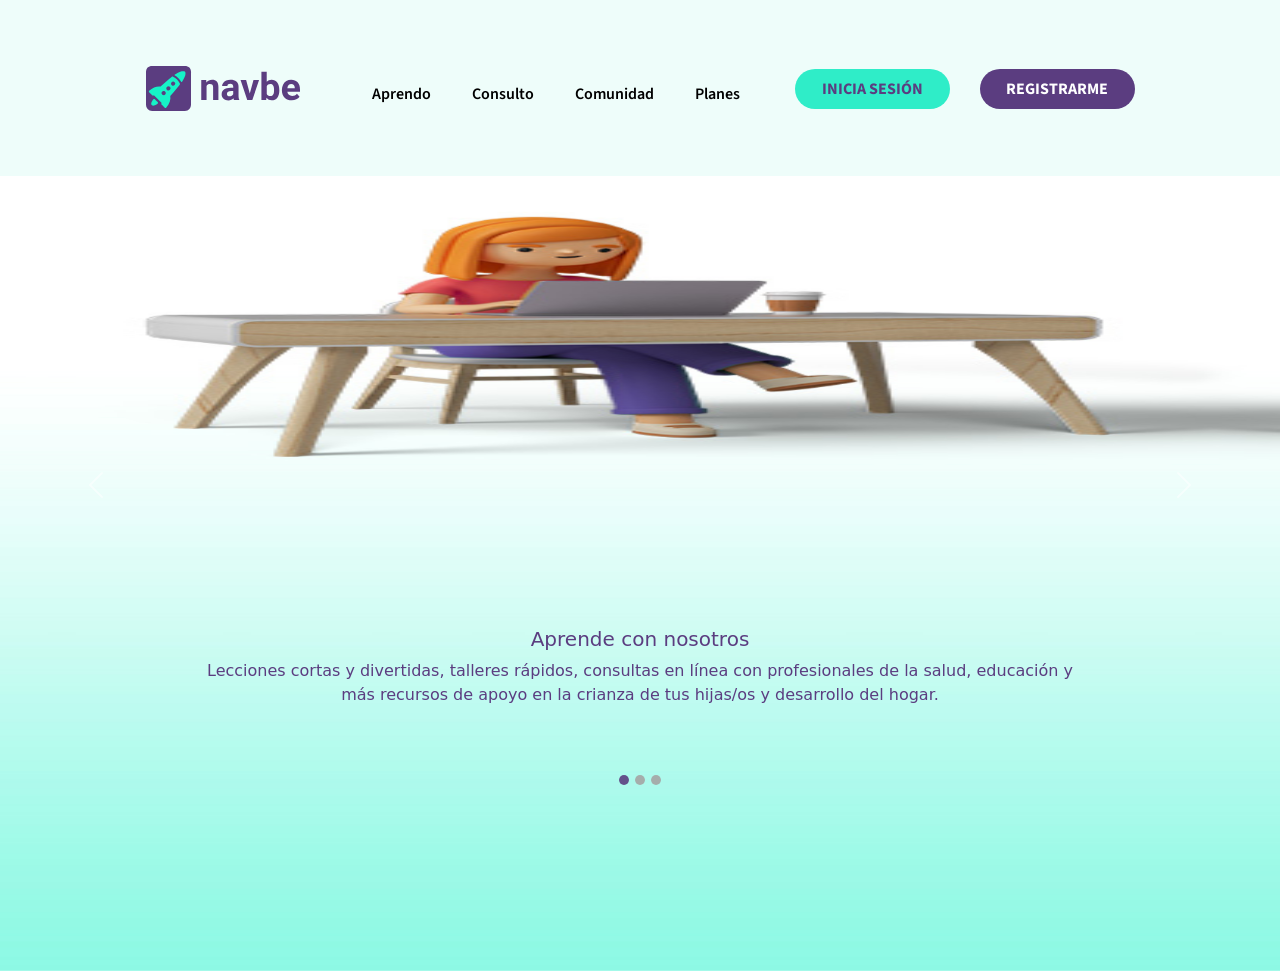
<file: index.html>
<!DOCTYPE html>
<html lang="en">
<head>
    <meta charset="UTF-8">
    <meta http-equiv="X-UA-Compatible" content="IE=edge">
    <meta name="viewport" content="width=device-width, initial-scale=1.0">
    <!-- <link href="https://cdn.jsdelivr.net/npm/bootstrap@5.1.3/dist/css/bootstrap.min.css" rel="stylesheet" integrity="sha384-1BmE4kWBq78iYhFldvKuhfTAU6auU8tT94WrHftjDbrCEXSU1oBoqyl2QvZ6jIW3" crossorigin="anonymous"> -->
    <link rel="stylesheet" href="./css/styles.css">
    <title>navbe</title>    
  <!-- bootstrap begin -->
  <link href="https://cdn.jsdelivr.net/npm/bootstrap@5.0.2/dist/css/bootstrap.min.css" rel="stylesheet"
    integrity="sha384-EVSTQN3/azprG1Anm3QDgpJLIm9Nao0Yz1ztcQTwFspd3yD65VohhpuuCOmLASjC" crossorigin="anonymous">
  <!-- bootstrap finish -->
    <link rel="stylesheet" href="./css/styles.css">
    <link rel="preconnect" href="https://fonts.googleapis.com">
    <link rel="preconnect" href="https://fonts.gstatic.com" crossorigin>
    <link href="https://fonts.googleapis.com/css2?family=Nunito+Sans:wght@200&display=swap" rel="stylesheet">
    <link href="https://fonts.googleapis.com/css2?family=Nunito+Sans:wght@200&family=Source+Sans+Pro&display=swap" rel="stylesheet">
    <link href="https://fonts.googleapis.com/css2?family=Roboto:wght@500&display=swap" rel="stylesheet">
    <link href="https://fonts.googleapis.com/css2?family=Nunito:wght@800&display=swap" rel="stylesheet">
</head>
<body>
    <header class="header">
        <div class="headerContainer">
            <button type="button" name="backButton" class="backBtn"><img src="./media/backBtn.svg"></button>     <!--aparecerá solo en pantallas pequeñas-->
            <img src="./media/logo.svg" alt="logo" class="logo">
            <img src="./media/logo-smartphone.svg" alt="logo" class="logo-smartphone">     <!--aparecerá solo en pantallas pequeñas-->
            <img src="./media/notificaciones.svg" alt="notificaciones" class="notificaciones">     <!--aparecerá solo en pantallas pequeñas-->
            <nav class="navbar">
                <ul>
                    <a href="#aprendo"><img src="./media/aprendo.svg"><li>Aprendo</li></a>
                    <a href="#consulta"><img src="./media/consulto.svg"><li>Consulto</li></a>
                    <a href="#horarios"><img src="./media/comunidad.svg"><li>Comunidad</li></a>
                    <a href="#"><img src="./media/planes.svg"><li>Planes</li></a>
                </ul>
            </nav>
            <button class="inicioSesionBtn" type="button">INICIA SESIÓN</button>
            <button class="registrarmeBtn" type="button">REGISTRARME</button>
        </div>
    </header>

    <body>

        <!-- <div id="carouselExampleControls" class="carousel slide" data-bs-ride="carousel"> -->
          <div id="carouselExampleFade" class="carousel slide carousel-fade" data-bs-ride="carousel" style="padding-top: 11rem;">
          <div class="carousel-indicators" style="padding-bottom: 10rem;">
            <button type="button" data-bs-target="#carouselExampleDark" data-bs-slide-to="0" class="active" aria-current="true" aria-label="Slide 1"></button>
            <button type="button" data-bs-target="#carouselExampleDark" data-bs-slide-to="1" aria-label="Slide 2" ></button>
            <button type="button" data-bs-target="#carouselExampleDark" data-bs-slide-to="2" aria-label="Slide 3"></button>
            </div>
          <div class="carousel-inner">
            <div class="carousel-item active" data-bs-interval="100000">
              <img src="./media/Mujer con mesa notebook-mobile-.jpg" class="d-block w-100" style="height: 794.85px;" alt="woman calendar">
              <div class="carousel-caption d-md-block" style="margin-bottom: 13rem;">
                <h5 style="color: #5B3D80;">Aprende con nosotros</h5>
                <p style="color: #5B3D80;">Lecciones cortas y divertidas, talleres rápidos, consultas en línea con
                  profesionales de la salud, educación y más recursos de apoyo en la crianza de tus hijas/os y desarrollo del
                  hogar.</p>
              </div>
            </div>
            <div class="carousel-item" data-bs-interval="2000">
              <img src="./media/3D-mujer laptop en la falda -mobile-.jpg" class="d-block w-100" style="height: 794.85px;"  alt="woman calendar">
              <div class="carousel-caption d-md-block" style="margin-bottom: 11rem;">
                <h5 style="color: #5B3D80;">Consulta conline con
                  nuestros especialistas</h5>
                <p style="color: #5B3D80;">Construimos un equipo multidisciplinario formado por especialistas en educación,
                  salud mental, desarrollo infantil, atención temprana, pedagogía, educación online, finanzas y desarrollo de
                  software.</p>
              </div>
      
            </div>
            <div class="carousel-item " data-bs-interval="3000">
              <img src="./media/Mujer con calendario-mobile-.jpg" class="d-block w-100" alt="woman preguntas">
              <div class="carousel-caption d-md-block" style="margin-bottom: 9rem;">
                <h5 style="color: #5B3D80;">Nos adaptamos
                  a tus horarios</h5>
                <p style="color: #5B3D80;">Aunque sigas tu ritmo y tengas flexibilidad horaria, nunca estarás solo. Te
                  ofrecemos un coach que te guía en todo el proceso, te acompañará a lo largo de tu formación y te ayudará a
                  seguir adelante en los momentos más difíciles.</p>
              </div>
      
            </div>
          </div>
          <button class="carousel-control-prev" type="button" data-bs-target="#carouselExampleControls" data-bs-slide="prev">
            <span class="carousel-control-prev-icon" aria-hidden="true"></span>
            <span class="visually-hidden">Previous</span>
          </button>
          <button class="carousel-control-next" type="button" data-bs-target="#carouselExampleControls" data-bs-slide="next">
            <span class="carousel-control-next-icon" aria-hidden="true"></span>
            <span class="visually-hidden">Next</span>
          </button>
        </div>
      
    <!-- <main class="main">
        <div class="mainContainer">
            <img src="./media/cohete.png" alt="cohete" class="coheteAlone">
            <div class="h1Container">
                <h1>Salud y educación<br> en línea para mamás, papás y tutores</h1>
            </div>
            <p>Navbe es una red online de profesionales de la salud,<br> educación, finanzas, y una red de padres que colaboran<br> entre sí para compartir experiencias, ciencia y conocimiento.</p>
            <button class="descargaBtn">DESCARGA LA APP</button>
        </div>
    </main> -->

    <!-- <section class="womanQuestion">
        <img src="./media/question-woman-alone.png" alt="mujer tiene dudas" class="womanQuestionsAlone">
        <img src="./media/elementos.svg" alt="elementos decorativos" class="decoElements">
        <div class="womanQuestion--container">
            <ul class="womanQuestion__questions">
                <li>¿Esta receta es nutritiva?</li>
                <li>¿Es normal que mi hija/o no camine a la edad que caminó su<br> hermana/o?</li>
                <li>¿Está bien que mi hija/o aprenda inglés desde los tres años?</li>
            </ul>
            <p>Conforme se va construyendo un hogar, existe inseguridad sobre las decisiones financieras, emocionales, legales, etc, que pueden llegar a afectar la salud mental y emocional de los padres en el hogar.</p>
        </div>
    </section> -->




    <!-- <section id="aprendo">
        <img src="./media/woman-table-alone.png" alt="mujer sentada aprendiendo" class="womanNetbookAlone">
        <div class="aprendo--container">
            <h2 class="aprendo--container__h2">Aprende con nosotros</h2>
            <p>Lecciones cortas y divertidas, talleres rápidos, consultas en línea con profesionales de la salud, educación y más recursos de apoyo en la crianza de tus hijas/os y desarrollo del hogar.</p>
            <img src="./media/dots.svg" alt="puntos" class="dots">
            <div class="cards--container">
                <div>
                    <img src="./media/curso-gratuito.svg" alt="cursos gratuitos" class="img1">
                    <span class="m1">Accede a cursos gratuitos</span>
                </div>

                <div>
                    <img src="./media/talleres.svg" alt="talleres" class="img2">
                    <span class="m2">Talleres </span>
                </div>

                <div>
                    <img src="./media/podcast.svg" alt="podcast" class="img3">
                    <span class="m3">Podcast</span>
                </div>

                <div>
                    <img src="./media/videos.svg" alt="videos" class="img4">
                    <span class="m4">Videos</span>
                </div>

                <div>
                    <img src="./media/consultas-enlinea.svg" alt="consultas en linea" class="img5">
                    <span class="m5">Consultas en línea con profesionales</span>
                </div>
            </div>
        </div>
    </section>



    <section id="consulta">
        <div class="consulta--container">
            <h2 class="consulta--container__h2">Consulta online con nuestros profesionales</h2>
            <p>Construimos un equipo multidisciplinario. Formado por especialistas en educación, salud mental, desarrollo infantil, atención temprana, pedagogía, educación online, finanzas y desarrollo de software.</p>
            <img src="./media/dots.svg" alt="puntos" class="dots">
            <button class="descargaBtn">DESCARGA LA APP</button>
        </div>
    </section>


    <section id="horarios">
        <img src="./media/woman-calendar-alone.png" alt="mujer con calendario" class="womanCalendarioAlone">
        <div class="horarios--container">
            <h2 class="horarios--container__h2">Nos adaptamos a tus horarios</h2>
                <h3 class="horarios--container__h3">Sabemos que puede ser difícil encontrar un espacio para ti. </h3>
            <p>Aunque sigas tu ritmo y tengas flexibilidad horaria, nunca estarás solo. Te ofrecemos un tutor, orientador o docente que te guía en todo el proceso, te acompañará a lo largo de toda tu formación y te ayudará a seguir adelante en los momentos más difíciles.</p>
        </div>
    </section> -->


    <!-- <section id="planes">
        <div class="planes--container">
            <h2 class="planes--container__h2">Planes</h2>
            <div class="planes--container__cards">
                <div class="planes__card">
                    <h3>Navbe <span>Plus</span></h3>
                        <h4>Posibilidades sin limites</h4>
                        <ul class="planes--container__ul">
                            <li>Clases exclusivas</li>
                            <li>+30 cursos</li>
                            <li>Chat con profesionales</li>
                            <li>Consultas a profesionales</li>
                            <li>Promociones</li>
                            <li>Rutas de aprendizaje</li>
                        </ul>
                        <button class="inscribirYaBtn">Inscríbete ya!</button>
                </div>
                <div class="planes__card">
                    <h3>Gratis</h3>
                    <h4>Posibilidades para todos</h4>
                    <ul class="planes--container__ul">
                        <li>Tres primeras clases</li>
                        <li>Ruta de aprendizaje</li>
                        <li>Chat con profesionales</li>
                        <li>Tres primeras clases Ruta de aprendizaje Chat con profesionales Consultas a profesionales</li>
                        <li>Videos, blog, podcast</li>
                    </ul>
                    <button class="inscribirGratisBtn">Inscríbete Gratis</button>
                </div>
            </div>
        </div>
    </section> -->

  <!-- JavaScript Bundle with Popper -->
  <script src="https://cdn.jsdelivr.net/npm/bootstrap@5.1.3/dist/js/bootstrap.bundle.min.js"
    integrity="sha384-ka7Sk0Gln4gmtz2MlQnikT1wXgYsOg+OMhuP+IlRH9sENBO0LRn5q+8nbTov4+1p"
    crossorigin="anonymous"></script>

</body>
</html>
</file>
<file: css/styles.css>
* {
  margin: 0;
  padding: 0;
  box-sizing: border-box;
  scroll-behavior: smooth; }

body .header {
  display: flex;
  background-color: rgba(198, 247, 238, 0.3);
  position: absolute;
  width: 100%;
  height: 183px;
  left: 0px;
  top: -3px;
  font-family: 'Source Sans Pro', sans-serif;
  font-weight: 600;
  font-size: 22px; }
  body .header .headerContainer {
    margin: 0 auto;
    display: flex;
    align-items: center; }
    body .header .headerContainer .backBtn {
      display: none; }
    body .header .headerContainer .logo {
      height: 61px; }
    body .header .headerContainer .logo-smartphone {
      display: none; }
    body .header .headerContainer .notificaciones {
      display: none; }
    body .header .headerContainer .navbar ul {
      display: flex;
      justify-content: space-between;
      list-style-type: none;
      margin: 10px 153px 0 153px;
      width: 650px; }
      body .header .headerContainer .navbar ul a {
        text-decoration: none;
        color: black;
        transition: all .2s; }
        body .header .headerContainer .navbar ul a:hover {
          color: #47DBC2; }
        body .header .headerContainer .navbar ul a img {
          display: none; }
    body .header .headerContainer .inicioSesionBtn {
      background-color: #2FEDC8;
      color: #5B3D80; }
      body .header .headerContainer .inicioSesionBtn:hover {
        background-color: #5B3D80;
        color: #19ebc4;
        transition: all .2s; }
    body .header .headerContainer .registrarmeBtn {
      background-color: #5B3D80;
      color: white; }
      body .header .headerContainer .registrarmeBtn:hover {
        background-color: #19ebc4;
        color: #5B3D80;
        transition: all .2s; }
    body .header .headerContainer .inicioSesionBtn, body .header .headerContainer .registrarmeBtn {
      width: 185px;
      height: 45px;
      border-radius: 100px;
      border: none;
      margin: 0 25px 0 0;
      font-family: 'Source Sans Pro', sans-serif;
      font-size: 18px;
      font-style: normal;
      font-weight: bold;
      cursor: pointer; }

@media (max-width: 1580px) {
  body .header {
    font-size: 18px; }
    body .header .headerContainer .navbar ul {
      margin: 10px 83px 0 93px;
      width: 550px; } }

@media (max-width: 1370px) {
  body .header {
    font-size: 16px; }
    body .header .headerContainer .logo {
      width: 154px; }
    body .header .headerContainer .navbar ul {
      margin: 10px 40px 0 40px;
      width: 400px; }
    body .header .headerContainer .inicioSesionBtn {
      margin: 0 0 0 15px; }
    body .header .headerContainer .registrarmeBtn {
      margin: 0 0 0 30px; }
    body .header .headerContainer .inicioSesionBtn, body .header .headerContainer .registrarmeBtn {
      width: 155px;
      height: 40px;
      font-size: 16px; } }

@media (max-width: 1000px) {
  body .header {
    height: 120px;
    font-size: 12px;
    line-height: 15px; }
    body .header .headerContainer .logo {
      display: none; }
    body .header .headerContainer .logo-smartphone {
      display: block;
      width: 56px; }
    body .header .headerContainer .navbar ul {
      width: 293px;
      margin: 6px 25px 0 25px; }
    body .header .headerContainer .inicioSesionBtn, body .header .headerContainer .registrarmeBtn {
      height: 32px;
      width: 120px;
      font-size: 12px;
      font-weight: bold; } }

@media (max-width: 700px) {
  body .header {
    height: 170px;
    background-color: rgba(91, 61, 128, 0.1); }
    body .header .headerContainer .backBtn {
      display: block;
      position: absolute;
      border: none;
      left: 19px;
      top: 69px;
      background: rgba(255, 255, 255, 0); }
    body .header .headerContainer .logo {
      display: none; }
    body .header .headerContainer .logo-smartphone {
      display: block;
      position: absolute;
      left: calc(50% - 23px);
      top: 50px;
      margin: 0;
      width: 46px; }
    body .header .headerContainer .notificaciones {
      display: block;
      position: absolute;
      top: 63px;
      right: 45px; }
    body .header .headerContainer .navbar {
      height: 56px;
      width: 100%;
      background-color: #5B3D80;
      position: absolute;
      left: 0%;
      right: 0%;
      bottom: 0%;
      display: flex;
      margin: 0 auto; }
      body .header .headerContainer .navbar ul {
        width: 100%;
        margin: 0;
        font-family: 'Roboto', sans-serif;
        font-size: 12px;
        font-weight: 500;
        justify-content: space-evenly; }
        body .header .headerContainer .navbar ul a {
          color: #88779f;
          align-self: center;
          -webkit-tap-highlight-color: rgba(0, 0, 0, 0); }
          body .header .headerContainer .navbar ul a:focus, body .header .headerContainer .navbar ul a:hover {
            color: white; }
          body .header .headerContainer .navbar ul a:focus, body .header .headerContainer .navbar ul a:hover img {
            opacity: 1; }
          body .header .headerContainer .navbar ul a img {
            display: block;
            margin: 0 auto 4px auto;
            opacity: 0.4; }
    body .header .headerContainer .inicioSesionBtn, body .header .headerContainer .registrarmeBtn {
      display: none; } }

@media (max-width: 375px) {
  body .header .headerContainer .notificaciones {
    right: 27px; }
  body .header .headerContainer .navbar ul {
    margin: 0 24px;
    justify-content: space-between; } }

body .main {
  background: url(../media/cohete-background.jpg);
  position: absolute;
  width: 100%;
  height: 1080px;
  left: 0px;
  background-repeat: no-repeat;
  background-size: contain;
  top: 150px;
  z-index: -1; }
  body .main .mainContainer {
    position: absolute;
    width: 750px;
    height: 610px;
    right: 13.4%;
    top: 170px;
    display: flex;
    flex-flow: column nowrap; }
    body .main .mainContainer .coheteAlone {
      display: none; }
    body .main .mainContainer .h1Container {
      margin: 0 0 50px 0; }
      body .main .mainContainer .h1Container h1 {
        font-family: 'Nunito', sans-serif;
        font-size: 72px;
        font-style: normal;
        font-weight: 900;
        line-height: 85px;
        letter-spacing: 0em;
        text-align: left;
        color: #5B3D80; }
    body .main .mainContainer p {
      font-family: Source Sans Pro;
      font-style: normal;
      font-weight: bold;
      font-size: 24px;
      line-height: 30px;
      width: 665px;
      color: #5B3D80; }
    body .main .mainContainer .descargaBtn {
      width: 380px;
      height: 55px;
      background: #6000D9;
      border-radius: 100px;
      color: white;
      border: none;
      cursor: pointer;
      transition: all .1s;
      -webkit-tap-highlight-color: rgba(0, 0, 0, 0);
      font-family: Source Sans Pro;
      font-style: normal;
      font-weight: bold;
      font-size: 24px;
      line-height: 30px;
      margin: 95px 19% 0 0;
      align-self: center; }
      body .main .mainContainer .descargaBtn:hover {
        background: rgba(96, 0, 217, 0.7); }

body .womanQuestion {
  background: url(../media/woman-preguntas.svg);
  position: absolute;
  width: 100%;
  height: 1080px;
  left: 0px;
  background-repeat: no-repeat;
  background-size: contain;
  top: 1080px; }
  body .womanQuestion .womanQuestionsAlone {
    display: none; }
  body .womanQuestion .decoElements {
    position: absolute;
    width: 11.82%;
    height: 31.48%;
    top: 41.67%;
    left: 5.99%; }
  body .womanQuestion .womanQuestion--container {
    position: absolute;
    width: 39.75%;
    height: 37%;
    top: 25%;
    left: 45.57%;
    right: 54.43%;
    display: flex;
    flex-flow: column nowrap;
    justify-content: space-between; }
    body .womanQuestion .womanQuestion--container .womanQuestion__questions {
      list-style-image: url(../media/item-lista.svg);
      height: 50%;
      display: flex;
      flex-flow: column nowrap;
      justify-content: space-between; }
      body .womanQuestion .womanQuestion--container .womanQuestion__questions li {
        font-family: Source Sans Pro;
        font-style: normal;
        font-weight: bold;
        font-size: 24px;
        line-height: 30px; }
    body .womanQuestion .womanQuestion--container p {
      font-family: Source Sans Pro;
      font-style: normal;
      font-weight: 400;
      font-size: 24px;
      line-height: 30px;
      height: 136px; }

body #aprendo {
  background: url(../media/woman-aprendo.svg);
  position: absolute;
  width: 100%;
  height: 1080px;
  left: 0px;
  background-repeat: no-repeat;
  background-size: contain;
  top: 2160px; }
  body #aprendo .womanNetbookAlone {
    display: none; }
  body #aprendo .aprendo--container {
    position: absolute;
    top: 14.17%;
    left: 8.6%; }
    body #aprendo .aprendo--container .aprendo--container__h2 {
      font-family: Nunito;
      font-style: normal;
      font-weight: 800;
      font-size: 72px;
      line-height: 98px;
      color: #5B3D80;
      margin: 0 0 44px 0; }
    body #aprendo .aprendo--container p {
      font-family: Source Sans Pro;
      font-style: normal;
      font-weight: normal;
      font-size: 24px;
      line-height: 30px;
      width: 703px;
      height: 85px;
      color: #131313; }
    body #aprendo .aprendo--container .dots {
      display: none; }
    body #aprendo .aprendo--container .cards--container {
      margin: 110px 0 0 0; }
      body #aprendo .aprendo--container .cards--container div {
        display: flex;
        align-items: center;
        margin: 30px 0; }
        body #aprendo .aprendo--container .cards--container div span {
          font-family: Source Sans Pro;
          font-style: normal;
          font-weight: bold;
          font-size: 24px;
          line-height: 30px; }
        body #aprendo .aprendo--container .cards--container div .m1 {
          margin: 0 0 0 42.22px; }
        body #aprendo .aprendo--container .cards--container div .m2 {
          margin: 0 0 0 44.68px; }
        body #aprendo .aprendo--container .cards--container div .m3, body #aprendo .aprendo--container .cards--container div .m4 {
          margin: 0 0 0 49px; }
        body #aprendo .aprendo--container .cards--container div .m5 {
          margin: 0 0 0 44.36px; }

body #consulta {
  background: url(../media/woman-consulta.svg);
  position: absolute;
  width: 100%;
  height: 1080px;
  left: 0px;
  background-repeat: no-repeat;
  background-size: contain;
  top: 3230px; }
  body #consulta .consulta--container {
    position: absolute;
    top: 14.5%;
    right: 7.3%;
    height: 18%;
    width: 42.76%; }
    body #consulta .consulta--container .consulta--container__h2 {
      font-family: Nunito;
      font-style: normal;
      font-weight: 800;
      font-size: 72px;
      line-height: 98px;
      color: #5B3D80;
      margin: 0 0 60px 0; }
    body #consulta .consulta--container p {
      font-family: Source Sans Pro;
      font-style: normal;
      font-weight: normal;
      font-size: 24px;
      line-height: 30px;
      margin: 0 0 98px 0;
      height: 99px;
      width: 91.7%; }
    body #consulta .consulta--container .dots {
      display: none; }
    body #consulta .consulta--container .descargaBtn {
      width: 380px;
      height: 55px;
      background: #6000D9;
      border-radius: 100px;
      color: white;
      border: none;
      cursor: pointer;
      transition: all .1s;
      -webkit-tap-highlight-color: rgba(0, 0, 0, 0);
      font-family: Source Sans Pro;
      font-style: normal;
      font-weight: bold;
      font-size: 24px;
      line-height: 30px;
      margin: 0 0 0 125px; }
      body #consulta .consulta--container .descargaBtn:hover {
        background: rgba(96, 0, 217, 0.7); }

body #horarios {
  position: absolute;
  background: url(../media/woman-calendar.jpg);
  top: 4350px;
  position: absolute;
  width: 100%;
  height: 1080px;
  left: 0px;
  background-repeat: no-repeat;
  background-size: contain; }
  body #horarios .womanCalendarioAlone {
    display: none; }
  body #horarios .horarios--container {
    position: absolute;
    top: 7.2%;
    right: 36.5%;
    width: 56.9%;
    height: 42%; }
    body #horarios .horarios--container .horarios--container__h2 {
      font-family: Nunito;
      font-style: normal;
      font-weight: 800;
      font-size: 72px;
      line-height: 98px;
      color: #5B3D80;
      margin: 0 0 30px 0; }
    body #horarios .horarios--container .horarios--container__h3 {
      font-family: Nunito;
      font-style: normal;
      font-weight: bold;
      font-size: 48px;
      line-height: 65px;
      color: #5B3D80;
      width: 64%;
      margin: 0 0 55px 0; }
    body #horarios .horarios--container p {
      font-family: Source Sans Pro;
      font-style: normal;
      font-weight: normal;
      font-size: 24px;
      line-height: 30px;
      width: 60.3%; }

@media (max-width: 2560px) {
  body .womanQuestion, body #aprendo, body #consulta, body #horarios {
    background-size: cover; } }

@media (max-width: 1920px) {
  body .womanQuestion, body #aprendo, body #consulta, body #horarios {
    background-size: contain; } }

@media (max-width: 1600px) {
  body .main .mainContainer {
    top: 140px;
    width: 650px;
    right: 9%; }
    body .main .mainContainer .h1Container h1 {
      font-size: 60px;
      line-height: 70px; }
    body .main .mainContainer p {
      font-size: 20px;
      width: 576px; }
    body .main .mainContainer .descargaBtn {
      margin: 60px 16% 0 0; }
  body .womanQuestion {
    top: 900px;
    height: 900px; }
    body .womanQuestion .womanQuestion--container .womanQuestion__questions li {
      font-size: 20px; }
    body .womanQuestion .womanQuestion--container p {
      font-size: 20px;
      height: 113px; }
  body #aprendo {
    top: 1800px;
    height: 900px; }
    body #aprendo .aprendo--container .aprendo--container__h2 {
      font-size: 60px;
      margin: 0 0 36.7px 0; }
    body #aprendo .aprendo--container p {
      font-size: 20px; }
    body #aprendo .aprendo--container .cards--container {
      margin: 91.6px 0 0 0; }
      body #aprendo .aprendo--container .cards--container div {
        margin: 25px 0; }
        body #aprendo .aprendo--container .cards--container div span {
          font-size: 20px; }
  body #consulta {
    top: 2700px;
    height: 900px; }
    body #consulta .consulta--container .consulta--container__h2 {
      font-size: 60px;
      line-height: 82px;
      margin: 0 0 40px 0; }
    body #consulta .consulta--container p {
      font-size: 20px; }
    body #consulta .consulta--container .descargaBtn {
      font-size: 22px;
      margin: 0 0 0 100px; }
  body #horarios {
    top: 3600px;
    height: 900px; }
    body #horarios .horarios--container .horarios--container__h2 {
      font-size: 60px;
      line-height: 82px;
      margin: 0 0 26px 0; }
    body #horarios .horarios--container .horarios--container__h3 {
      font-size: 40px;
      line-height: 54px;
      margin: 0 0 45px 0; }
    body #horarios .horarios--container p {
      font-size: 20px; } }

@media (max-width: 1440px) {
  body .womanQuestion {
    top: 810px;
    height: 810px; }
    body .womanQuestion .womanQuestion--container .womanQuestion__questions li {
      font-size: 18px; }
    body .womanQuestion .womanQuestion--container p {
      font-size: 18px;
      height: 102px; }
  body #aprendo {
    top: 1620px;
    height: 810px; }
    body #aprendo .aprendo--container .aprendo--container__h2 {
      font-size: 54px;
      margin: 0 0 22.5px 0; }
    body #aprendo .aprendo--container p {
      font-size: 18px;
      line-height: 22.5px;
      width: 530px; }
    body #aprendo .aprendo--container .cards--container {
      margin: 80 0 82.5px 0; }
      body #aprendo .aprendo--container .cards--container div {
        margin: 22.5px 0; }
        body #aprendo .aprendo--container .cards--container div .img1 {
          width: 37.335px; }
        body #aprendo .aprendo--container .cards--container div .img2 {
          width: 33.75px; }
        body #aprendo .aprendo--container .cards--container div .img3 {
          width: 30px; }
        body #aprendo .aprendo--container .cards--container div .img4 {
          width: 30px; }
        body #aprendo .aprendo--container .cards--container div .img5 {
          width: 33.75px; }
        body #aprendo .aprendo--container .cards--container div span {
          font-size: 18px; }
        body #aprendo .aprendo--container .cards--container div .m1 {
          margin: 0 0 0 31.6px; }
        body #aprendo .aprendo--container .cards--container div .m2 {
          margin: 0 0 0 33.51px; }
        body #aprendo .aprendo--container .cards--container div .m3, body #aprendo .aprendo--container .cards--container div .m4 {
          margin: 0 0 0 36.75px; }
        body #aprendo .aprendo--container .cards--container div .m5 {
          margin: 0 0 0 33.27px; }
  body #consulta {
    top: 2420px;
    height: 810px; }
    body #consulta .consulta--container {
      top: 15%; }
      body #consulta .consulta--container .consulta--container__h2 {
        font-size: 54px;
        line-height: 73.5px; }
      body #consulta .consulta--container p {
        font-size: 18px;
        line-height: 22.5px;
        margin: 0 0 80px 0; }
      body #consulta .consulta--container .descargaBtn {
        font-size: 20px;
        margin: 0 0 0 75px; }
  body #horarios {
    top: 3250px;
    height: 810px; }
    body #horarios .horarios--container {
      height: 38%; }
      body #horarios .horarios--container .horarios--container__h2 {
        font-size: 54px;
        line-height: 73.5px;
        margin: 0 0 26px 0; }
      body #horarios .horarios--container .horarios--container__h3 {
        font-size: 36px;
        line-height: 48.6px;
        margin: 0 0 40px 0; }
      body #horarios .horarios--container p {
        font-size: 18px;
        line-height: 22.5px; } }

@media (max-width: 1200px) {
  body .main .mainContainer {
    width: 500px;
    top: 80px;
    right: 5%; }
    body .main .mainContainer .h1Container {
      margin: 0 0 30px 0; }
      body .main .mainContainer .h1Container h1 {
        font-size: 42px;
        line-height: 55px; }
    body .main .mainContainer p {
      font-size: 16px;
      width: 420px;
      line-height: 25px; }
    body .main .mainContainer .descargaBtn {
      width: 260px;
      height: 37.5px;
      font-size: 16px; }
  body .womanQuestion {
    height: 675px; }
    body .womanQuestion .womanQuestion--container .womanQuestion__questions li {
      font-size: 16px; }
    body .womanQuestion .womanQuestion--container p {
      line-height: 24px;
      font-size: 16px;
      height: 85px; }
  body #aprendo {
    top: 1500px;
    height: 675px; }
    body #aprendo .aprendo--container .aprendo--container__h2 {
      font-size: 45px; }
    body #aprendo .aprendo--container p {
      font-size: 15px;
      line-height: 18.75px;
      width: 442px; }
    body #aprendo .aprendo--container .cards--container div .img1 {
      width: 31.1125px; }
    body #aprendo .aprendo--container .cards--container div .img2 {
      width: 28.325px; }
    body #aprendo .aprendo--container .cards--container div .img3 {
      width: 25px; }
    body #aprendo .aprendo--container .cards--container div .img4 {
      width: 25px; }
    body #aprendo .aprendo--container .cards--container div .img5 {
      width: 28.525px; }
    body #aprendo .aprendo--container .cards--container div span {
      font-size: 15px; }
  body #consulta {
    top: 2170px;
    height: 675px; }
    body #consulta .consulta--container .consulta--container__h2 {
      font-size: 45px;
      line-height: 61.25px; }
    body #consulta .consulta--container p {
      font-size: 15px;
      line-height: 18.75px;
      margin: 0 0 50px 0; }
    body #consulta .consulta--container .descargaBtn {
      width: 260px;
      height: 37.5px;
      font-size: 16px;
      margin: 0 0 0 60px; }
  body #horarios {
    top: 2850px;
    height: 675px; }
    body #horarios .horarios--container .horarios--container__h2 {
      font-size: 45px;
      line-height: 61.25px;
      margin: 0 0 18px 0; }
    body #horarios .horarios--container .horarios--container__h3 {
      font-size: 30px;
      line-height: 40.5px;
      margin: 0 0 35px 0; }
    body #horarios .horarios--container p {
      font-size: 15px;
      line-height: 18.75px; } }

@media (max-width: 1024px) {
  body .womanQuestion {
    top: 700px;
    height: 576px; }
    body .womanQuestion .womanQuestion--container .womanQuestion__questions li {
      font-size: 14px; }
    body .womanQuestion .womanQuestion--container p {
      line-height: 20px;
      font-size: 14px;
      height: 72.5px; }
  body #aprendo {
    top: 1300px;
    height: 576px; }
    body #aprendo .aprendo--container {
      top: 7%; }
      body #aprendo .aprendo--container .aprendo--container__h2 {
        font-size: 38.4px;
        height: 90px;
        margin: 0; }
      body #aprendo .aprendo--container p {
        font-size: 12.8px;
        line-height: 16px;
        width: 375px;
        height: 75px; }
      body #aprendo .aprendo--container .cards--container div {
        margin: 16px 0; }
        body #aprendo .aprendo--container .cards--container div .img1 {
          width: 26.55px; }
        body #aprendo .aprendo--container .cards--container div .img2 {
          width: 24.17px; }
        body #aprendo .aprendo--container .cards--container div .img3 {
          width: 21.332px; }
        body #aprendo .aprendo--container .cards--container div .img4 {
          width: 21.332px; }
        body #aprendo .aprendo--container .cards--container div .img5 {
          width: 24.34px; }
        body #aprendo .aprendo--container .cards--container div span {
          font-size: 12.8px; }
        body #aprendo .aprendo--container .cards--container div .m1 {
          margin: 0 0 0 22.52px; }
        body #aprendo .aprendo--container .cards--container div .m2 {
          margin: 0 0 0 23.8px; }
        body #aprendo .aprendo--container .cards--container div .m3, body #aprendo .aprendo--container .cards--container div .m4 {
          margin: 0 0 0 26.1px; }
        body #aprendo .aprendo--container .cards--container div .m5 {
          margin: 0 0 0 23.66px; }
  body #consulta {
    top: 1870px;
    height: 576px; }
    body #consulta .consulta--container .consulta--container__h2 {
      font-size: 38.4px;
      line-height: 52.3px; }
    body #consulta .consulta--container p {
      font-size: 12.8px;
      line-height: 16px;
      margin: 0 0 40px 0; }
    body #consulta .consulta--container .descargaBtn {
      margin: 0 0 0 50px; }
  body #horarios {
    top: 2450px;
    height: 576px; }
    body #horarios .horarios--container .horarios--container__h2 {
      font-size: 38.4px;
      line-height: 52.3px;
      margin: 0 0 16px 0; }
    body #horarios .horarios--container .horarios--container__h3 {
      font-size: 25.6px;
      line-height: 34.56px;
      margin: 0 0 30px 0; }
    body #horarios .horarios--container p {
      font-size: 12.8px;
      line-height: 16px; } }

@media (max-width: 881px) {
  body .main .mainContainer {
    width: 380px;
    top: 40px; }
    body .main .mainContainer .h1Container h1 {
      font-size: 36px;
      line-height: 40px; }
    body .main .mainContainer p {
      font-size: 14px;
      width: 360px; }
    body .main .mainContainer .descargaBtn {
      width: 220px;
      height: 35px;
      font-size: 14px;
      margin: 50px 17% 0 0; }
  body .womanQuestion {
    top: 600px;
    height: 495px; }
    body .womanQuestion .womanQuestion--container {
      width: 50%; }
      body .womanQuestion .womanQuestion--container .womanQuestion__questions li {
        font-size: 12px; }
        body .womanQuestion .womanQuestion--container .womanQuestion__questions li br {
          display: none; }
      body .womanQuestion .womanQuestion--container p {
        line-height: 16px;
        font-size: 12px;
        height: 62.3px; }
  body #aprendo {
    top: 1100px;
    height: 495px; }
    body #aprendo .aprendo--container {
      top: 6%; }
      body #aprendo .aprendo--container .aprendo--container__h2 {
        font-size: 33px;
        height: 90px;
        margin: 0; }
      body #aprendo .aprendo--container p {
        font-size: 11px;
        width: 322px; }
      body #aprendo .aprendo--container .cards--container div .img1 {
        width: 22.8px; }
      body #aprendo .aprendo--container .cards--container div .img2 {
        width: 20.8px; }
      body #aprendo .aprendo--container .cards--container div .img3 {
        width: 18.32px; }
      body #aprendo .aprendo--container .cards--container div .img4 {
        width: 18.32px; }
      body #aprendo .aprendo--container .cards--container div .img5 {
        width: 20.9px; }
      body #aprendo .aprendo--container .cards--container div span {
        font-size: 11px; }
  body #consulta {
    top: 1580px;
    height: 495px; }
    body #consulta .consulta--container .consulta--container__h2 {
      font-size: 33px;
      line-height: 45px;
      margin: 0 0 30px 0; }
    body #consulta .consulta--container p {
      font-size: 11px;
      margin: 0 0 15px 0; }
    body #consulta .consulta--container .descargaBtn {
      width: 220px;
      height: 35px;
      font-size: 14px;
      margin: 0 0 0 30px; }
  body #horarios {
    top: 2100px;
    height: 495px; }
    body #horarios .horarios--container .horarios--container__h2 {
      font-size: 33px;
      line-height: 45px;
      margin: 0 0 14px 0; }
    body #horarios .horarios--container .horarios--container__h3 {
      font-size: 22px;
      line-height: 29.7px;
      margin: 0 0 26px 0; }
    body #horarios .horarios--container p {
      font-size: 11px; } }

@media (max-width: 768px) {
  body .main {
    background-position-x: -30px; }
  body .womanQuestion .womanQuestion--container .womanQuestion__questions {
    list-style-image: url(../media/item-lista-mobile.svg); }
  body #aprendo {
    top: 1050px; }
    body #aprendo .aprendo--container {
      top: 3%; }
      body #aprendo .aprendo--container p {
        height: 55px; }
  body #consulta {
    top: 1480px; }
    body #consulta .consulta--container {
      width: 48%; }
      body #consulta .consulta--container .consulta--container__h2 {
        line-height: 39.2px;
        margin: 0 0 30px 0; }
      body #consulta .consulta--container p {
        height: 70px; }
  body #horarios {
    top: 1900px; }
    body #horarios .horarios--container {
      width: 62%;
      right: 32%; }
      body #horarios .horarios--container .horarios--container__h2 {
        line-height: 39.2px;
        margin: 0 0 12px 0; }
      body #horarios .horarios--container .horarios--container__h3 {
        width: 70%;
        font-size: 22px;
        line-height: 29.7px;
        margin: 0 0 22px 0; } }

@media (max-width: 700px) {
  body .main {
    background: none;
    display: flex;
    align-items: center;
    justify-content: center; }
    body .main .mainContainer {
      position: unset;
      margin: 300px 0 0 0; }
      body .main .mainContainer .coheteAlone {
        display: block;
        position: absolute;
        top: 70px;
        width: 250px;
        align-self: center;
        animation-name: float;
        animation-duration: 3s;
        animation-iteration-count: infinite;
        animation-timing-function: ease-in-out;
        animation-fill-mode: forwards; }
  @keyframes float {
    0% {
      transform: translatey(0px); }
    50% {
      transform: translatey(-20px); }
    100% {
      transform: translatey(0px); } }
      body .main .mainContainer .h1Container {
        display: none; }
      body .main .mainContainer p {
        width: 292px;
        height: 132px;
        margin: 0  0 0 61px;
        font-size: 18px;
        line-height: 22.63px;
        font-weight: 600; }
        body .main .mainContainer p br {
          display: none; }
      body .main .mainContainer .descargaBtn {
        margin: 52px 0 0 0;
        width: 270px;
        height: 48px;
        font-family: Source Sans Pro;
        font-style: normal;
        font-weight: bold;
        font-size: 18px;
        line-height: 23px; }
  body .womanQuestion {
    top: 800px;
    height: 1080px;
    background: url(../media/background-mobile.jpg);
    background-repeat: repeat-x;
    background-position: center center;
    background-size: contain;
    display: flex;
    justify-content: center;
    align-items: center; }
    body .womanQuestion .womanQuestionsAlone {
      display: block;
      position: absolute;
      top: 0; }
    body .womanQuestion .decoElements {
      display: none; }
    body .womanQuestion .womanQuestion--container {
      top: 50%;
      left: unset;
      right: unset;
      height: 320px;
      width: 85%;
      padding: 0 0 0 20px; }
      body .womanQuestion .womanQuestion--container .womanQuestion__questions {
        order: 2;
        height: 180px; }
        body .womanQuestion .womanQuestion--container .womanQuestion__questions li {
          font-family: Source Sans Pro;
          font-style: normal;
          font-weight: 700;
          font-size: 19px;
          line-height: 23.88px;
          color: #5B3D80; }
      body .womanQuestion .womanQuestion--container p {
        order: 1;
        color: #5B3D80;
        font-family: Source Sans Pro;
        font-style: normal;
        font-weight: 600;
        font-size: 15px;
        line-height: 22px; }
  body #aprendo {
    background: url(../media/background-mobile.jpg);
    background-repeat: repeat-x;
    background-position: center center;
    background-size: contain;
    display: flex;
    justify-content: center;
    align-items: center;
    top: 1850px;
    height: 1080px; }
    body #aprendo .womanNetbookAlone {
      display: block;
      position: absolute;
      top: 7%; }
    body #aprendo .aprendo--container {
      height: 350px;
      top: 45%;
      left: unset; }
      body #aprendo .aprendo--container .aprendo--container__h2 {
        font-size: 30px;
        font-weight: 900;
        width: 320px;
        margin: 0; }
      body #aprendo .aprendo--container p {
        font-size: 15px;
        font-weight: 600;
        line-height: 19px;
        height: 85px;
        width: 316px;
        text-align: center;
        color: #5B3D80; }
      body #aprendo .aprendo--container .dots {
        display: block;
        position: relative;
        top: 30px;
        left: calc(50% - 25px); }
      body #aprendo .aprendo--container .cards--container div span {
        font-size: 11px; }
  body #consulta {
    background: url(../media/background-mobile.jpg);
    background-repeat: repeat-x;
    background-position: center center;
    background-size: contain;
    display: flex;
    justify-content: center;
    align-items: center;
    top: 2900px;
    height: 908px; }
    body #consulta .consulta--container {
      width: 330px;
      top: 45%;
      left: unset;
      right: unset; }
      body #consulta .consulta--container .consulta--container__h2 {
        font-size: 30px;
        font-weight: 900;
        margin: 0 0 20px 0;
        line-height: 41px; }
      body #consulta .consulta--container p {
        font-size: 15px;
        font-weight: 600;
        line-height: 19px;
        height: 85px;
        width: 316px;
        text-align: center;
        color: #5B3D80;
        width: 310px;
        margin: 0 auto; }
      body #consulta .consulta--container .dots {
        display: block;
        position: relative;
        top: 30px;
        left: calc(50% - 25px); }
      body #consulta .consulta--container .descargaBtn {
        display: none; }
  body #horarios {
    background: url(../media/background-mobile.jpg);
    background-repeat: repeat-x;
    background-position: center center;
    background-size: contain;
    display: flex;
    justify-content: center;
    align-items: center;
    top: 3600px;
    height: 908px; } }

@media (max-width: 425px) {
  body .womanQuestion .womanQuestionsAlone {
    width: 100%; }
  body #aprendo .womanNetbookAlone {
    width: 100%; } }

@media (max-width: 355px) {
  body .main .mainContainer p {
    width: 90%;
    margin: 0 auto; }
  body .womanQuestion .womanQuestion--container {
    top: 40%;
    height: 350px; }
  body #aprendo .aprendo--container .aprendo--container__h2 {
    text-align: center;
    font-size: 27px; }
  body #consulta .consulta--container {
    top: 40%;
    height: 450px;
    width: 100%; }
    body #consulta .consulta--container .consulta--container__h2 {
      font-size: 27px;
      margin: 0 0 20px 10px; } }


  .carousel-indicators [data-bs-target] {
        box-sizing: content-box;
        flex: 0 1 auto;
        width: 10px; /* change width */
        height: 10px; /* change height */
        padding: 0;
        margin-right: 3px;
        margin-left: 3px;
        text-indent: -999px;
        cursor: pointer;
        background-color: #A5A5A5;
        background-clip: padding-box;
        border: 0;
        border-top: 10px solid transparent;
        border-bottom: 10px solid transparent;
        opacity: .9;
        transition: opacity .6s ease;
        border-radius: 100%; /* add border-radius */
  }
    
  .carousel-indicators .active {

      background-color: #5B3D80;
  }
</file>
